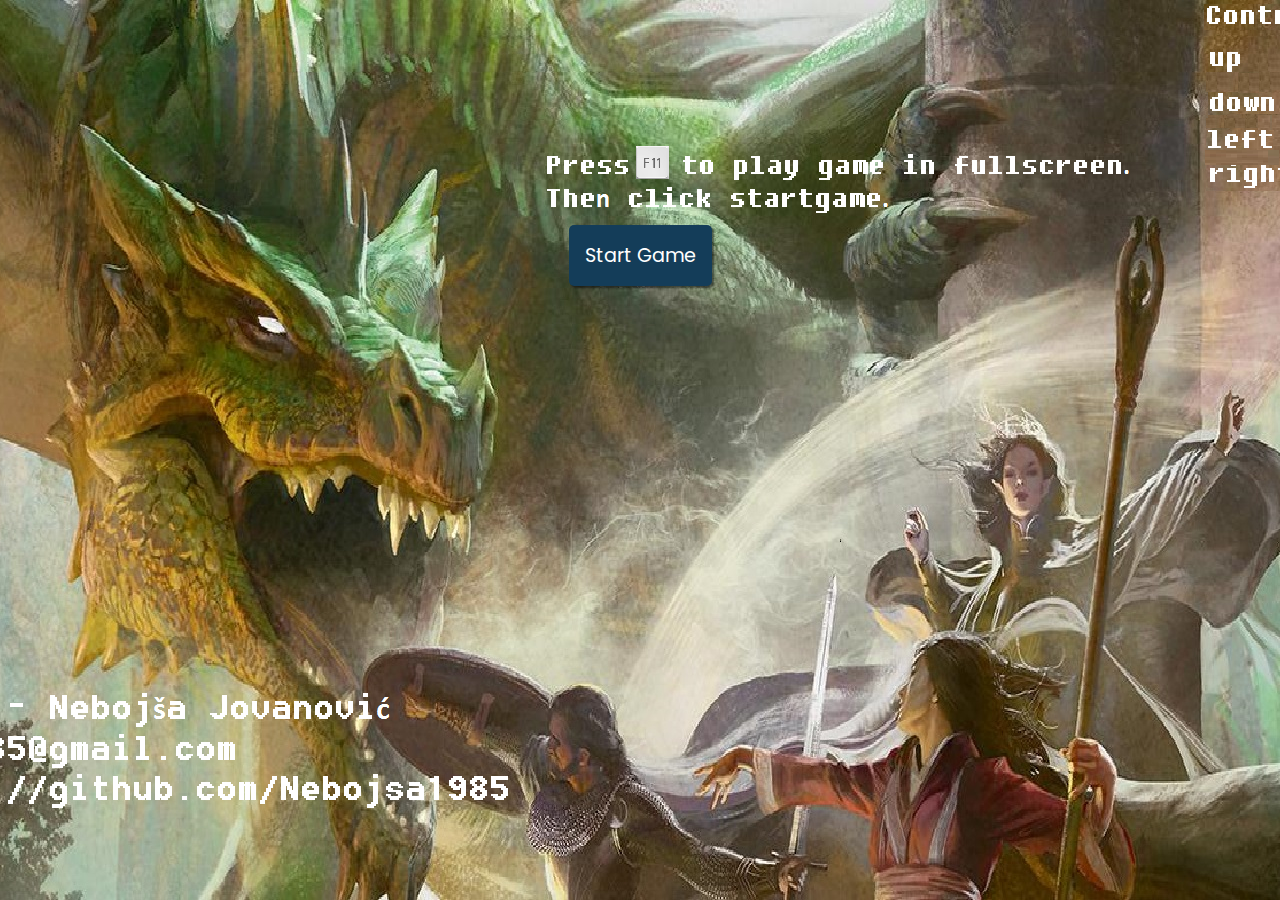
<file: index.html>
<!DOCTYPE html>
<html lang="en">
  <head>
    <meta charset="UTF-8" />
    <meta name="viewport" content="width=device-width, initial-scale=1.0" />
    <title>Start Game</title>
    
    <link rel="stylesheet" href="startgame.css" />

  </head>
  <body>
    <div>
      <button>Start Game</button>
    </div>
    
  <script>

    function startGame() {
      setInterval(function(){ location.href = "game.html"; }, 500);
    } 
    
    const button = document.querySelector('button')
    button.addEventListener('click' , startGame)
  
    </script>
  </body>    
</html>
</file>
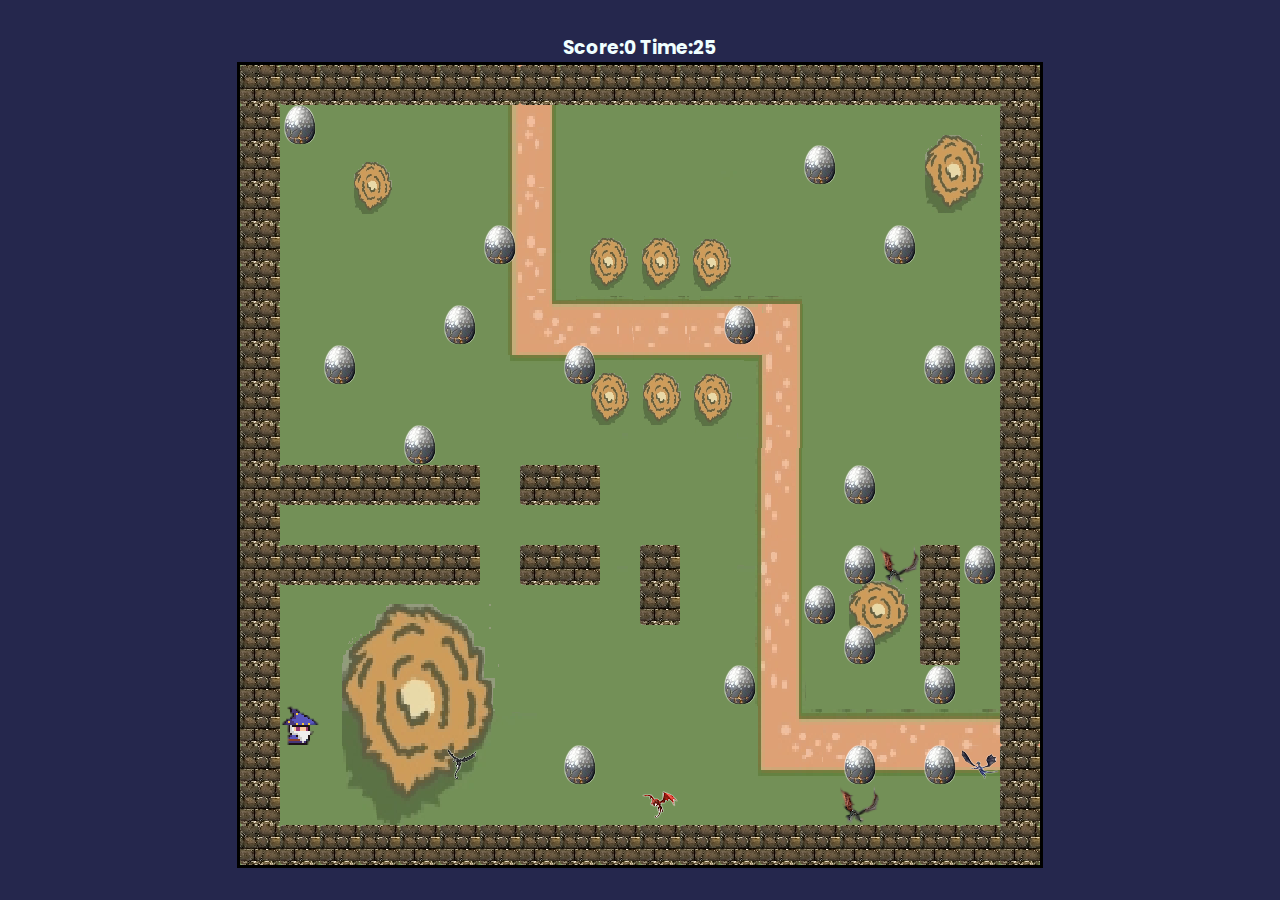
<file: game.html>
<!DOCTYPE html>
<html lang="en">
  <head>
    <meta charset="UTF-8" />
    <meta name="viewport" content="width=device-width, initial-scale=1.0" />
    <title>Dragons</title>
    
    <link rel="stylesheet" href="style.css" />
    
    <script src="script.js" charset="utf-8"></script>
  </head>
  <body>
    <div class="meni">
      <h3>Score:<span id="score">0</span></h3>
      <h3>Time:<span id="vreme">25</span></h3>
    </div>

    
    <div class="grid"></div>


  </body>
</html>
</file>
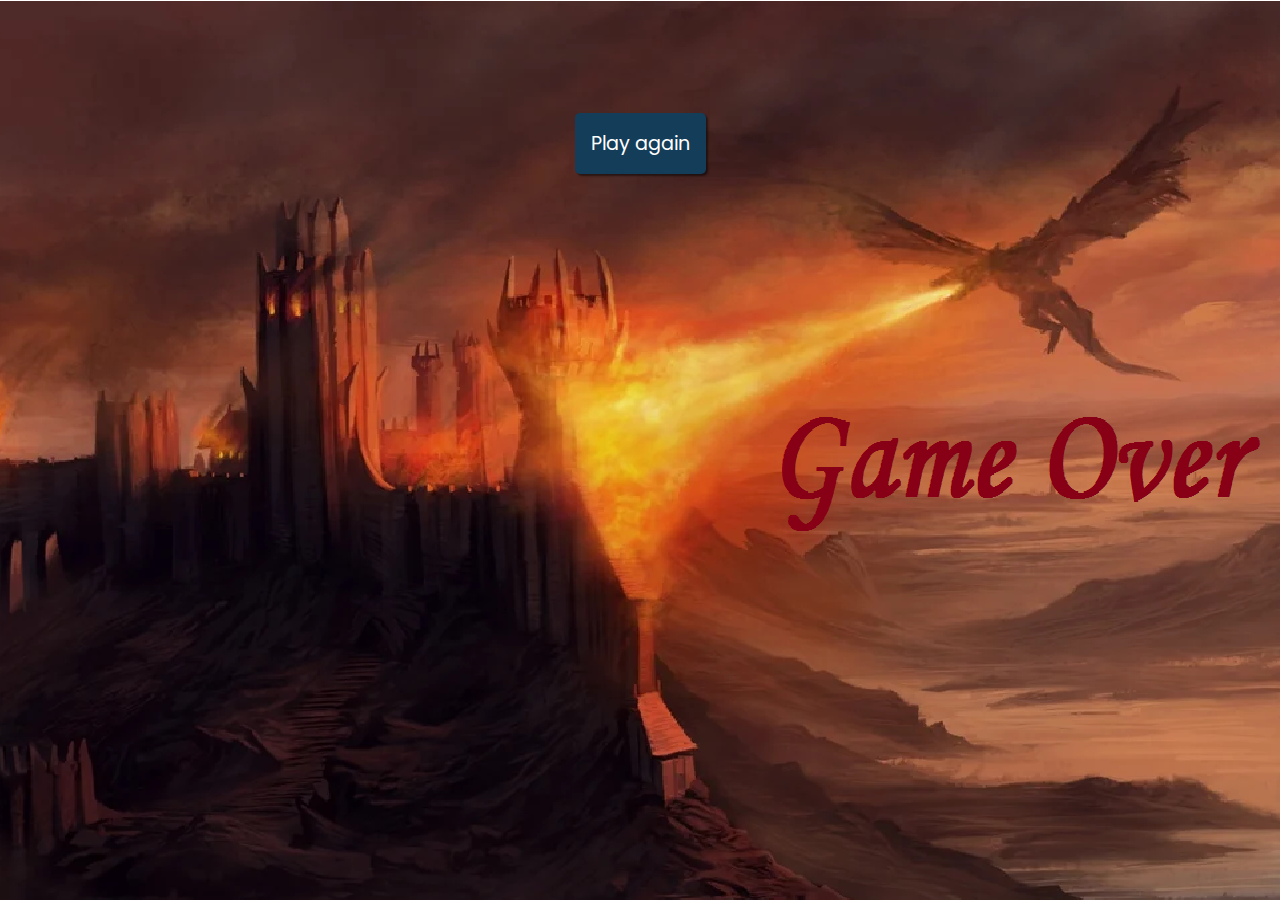
<file: gameover.html>
<!DOCTYPE html>
<html lang="en">
  <head>
    <meta charset="UTF-8" />
    <meta name="viewport" content="width=device-width, initial-scale=1.0" />
    <title>Game Over</title>
    
    <link rel="stylesheet" href="gameover.css" />

  </head>
  <body>
    <div>
      <button onclick="location.href='index.html';">Play again</button>
    </div>

  </body>    
</html>
</file>
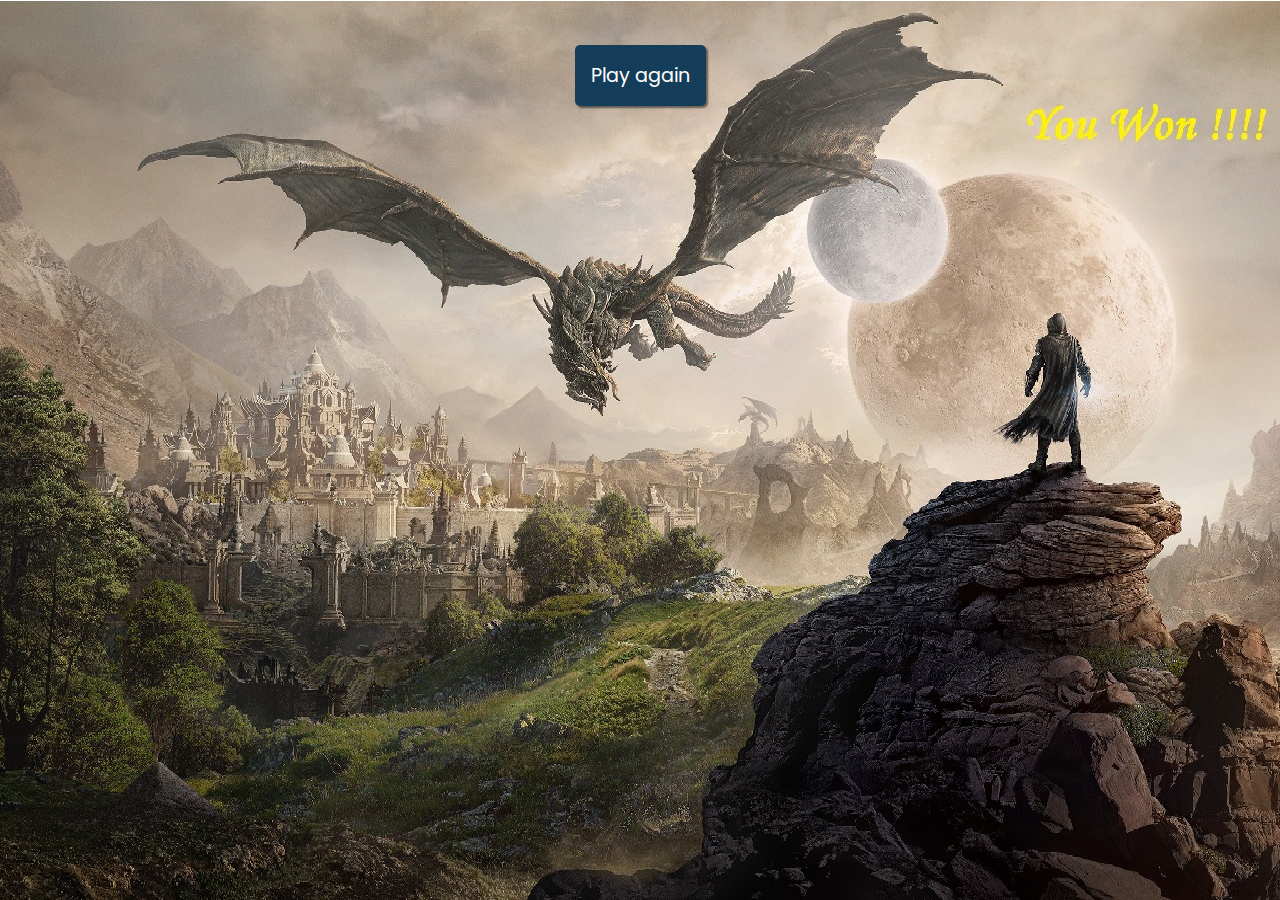
<file: win.html>
<!DOCTYPE html>
<html lang="en">
  <head>
    <meta charset="UTF-8" />
    <meta name="viewport" content="width=device-width, initial-scale=1.0" />
    <title>Win</title>
    
    <link rel="stylesheet" href="win.css" />

  </head>
  <body>   
      <button onclick="location.href='index.html';">Play again</button> 
  </body>    
</html>
</file>
<file: startgame.css>
@import url("https://fonts.googleapis.com/css2?family=Poppins:wght@200;400;600&display=swap");


html { 
    background: url(images/startgame.png) no-repeat center center fixed; 
    -webkit-background-size: cover;
    -moz-background-size: cover;
    -o-background-size: cover;
    background-size: cover;
  }

body {
    display: flex;
    align-items: center;
    justify-content: center;
    font-family: "Poppins", sans-serif;
    min-height: 55vh;
}

button {
    background-color: #143d59;
    color: white;
    padding: 1rem;
    font-family: inherit;
    font-size: 1.2rem;
    box-shadow: 2px 2px 2px rgba(0, 0, 0, 0.5);
    border-radius: 5px;
    border: none;
    transition: transform 0.1s linear;
}

button:active {
    box-shadow: 0;
    transform: translate(2px, 2px);
}
</file>
<file: style.css>
@import url("https://fonts.googleapis.com/css2?family=Poppins:wght@200;400;600&display=swap");

body {
    background-color:#25274D;
    color: azure;
    display: flex;
    flex-direction: column;
    align-items: center;
    justify-content: center;
    font-family: "Poppins", sans-serif;
    margin: 0;
    min-height: 100vh;
    
}

.meni h3{
    display: inline;
}

.grid {
    background-image: url("images/village.png");
    display: flex;
    flex-wrap: wrap;
    width: 800px;
    height: 800px;
    border: solid black;
}

.grid div {
    width: 40px;
    height: 40px;    
}

.wall {
    background-image: url("images/wall.jpg");
    border-radius: 4px;
}

.dragon-egg {
    background-image: url("images/Dragon Egg.png");
    width: 40px;
    height: 40px;
}

.wizzard {
    background-image: url("images/wizzard.png");    
}

.dragon1{
    background-image: url("images/dragon1.png");
    border: 0px
}
.dragon2{
    background-image: url("images/dragon2.png");
    border: 0px
}

.dragon3{
    background-image: url("images/dragon3.png");
    border: 0px
}

.dragon4{
    background-image: url("images/dragon4.png");
    border: 0px
}
</file>
<file: gameover.css>
@import url("https://fonts.googleapis.com/css2?family=Poppins:wght@200;400;600&display=swap");


html { 
    background: url(images/GameOver.png) no-repeat center center fixed; 
    -webkit-background-size: cover;
    -moz-background-size: cover;
    -o-background-size: cover;
    background-size: cover;
  }

body {
    display: flex;
    align-items: center;
    justify-content: center;
    font-family: "Poppins", sans-serif;
    min-height: 30vh;
}

button {
    background-color: #143d59;
    color: white;
    padding: 1rem;
    font-family: inherit;
    font-size: 1.2rem;
    box-shadow: 2px 2px 2px rgba(0, 0, 0, 0.5);
    border-radius: 5px;
    border: none;
    transition: transform 0.1s linear;
}

button:active {
    box-shadow: 0;
    transform: translate(2px, 2px);
}
</file>
<file: win.css>
@import url("https://fonts.googleapis.com/css2?family=Poppins:wght@200;400;600&display=swap");

html { 
    background: url(images/Win.png) no-repeat center center fixed; 
    -webkit-background-size: cover;
    -moz-background-size: cover;
    -o-background-size: cover;
    background-size: cover;
  }


body {
    display: flex;
    align-items: center;
    justify-content: center;
    font-family: "Poppins", sans-serif;
    min-height: 15vh;
}

button {
    background-color: #143d59;
    color: white;
    padding: 1rem;
    font-family: inherit;
    font-size: 1.2rem;
    box-shadow: 2px 2px 2px rgba(0, 0, 0, 0.5);
    border-radius: 5px;
    border: none;
    transition: transform 0.1s linear;
}

button:active {
    box-shadow: 0;
    transform: translate(2px, 2px);
}
</file>
